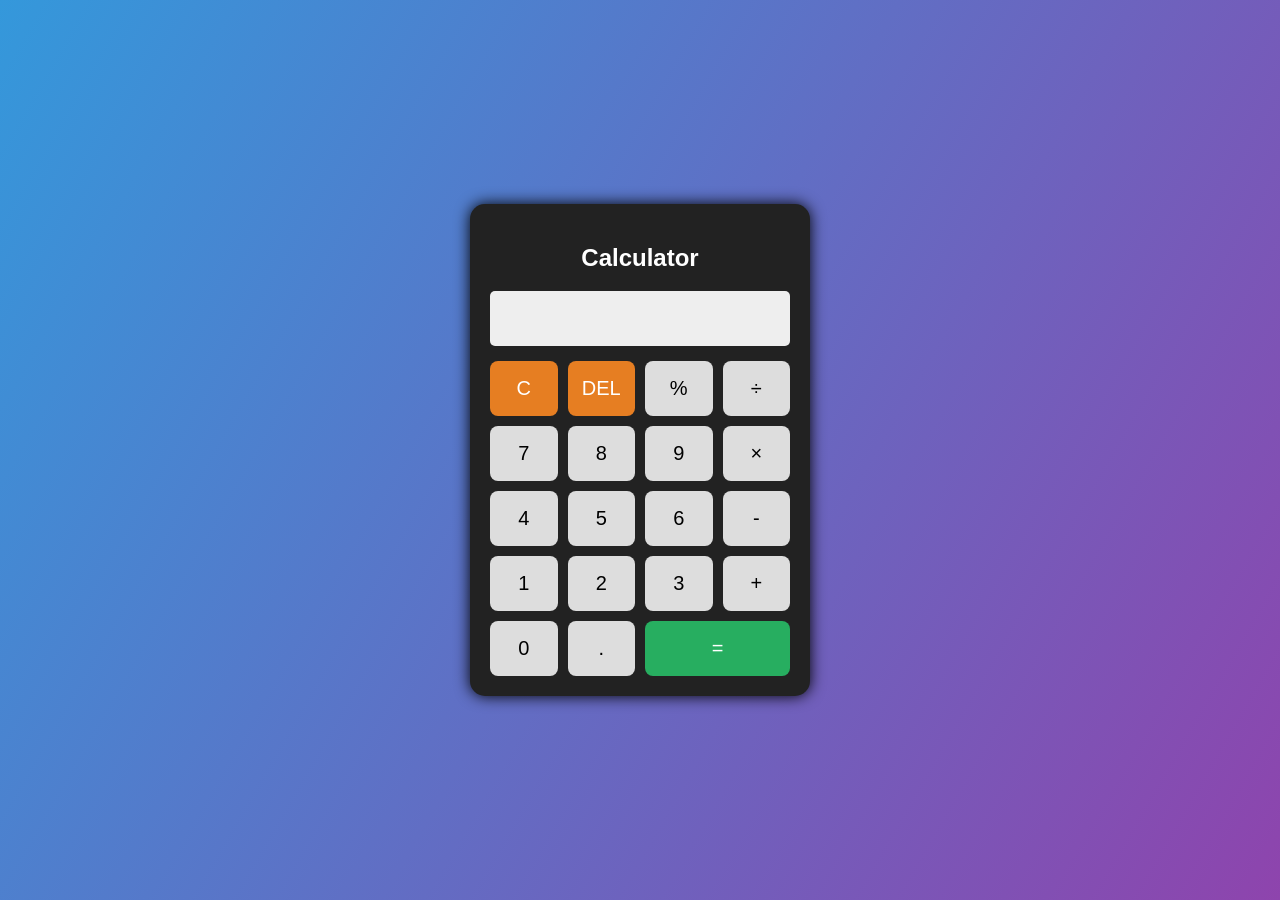
<file: Design and Develop a Simple Calculator/index.html>
<!DOCTYPE html>
<html>
<head>
    <title>Simple Calculator</title>
    <link rel="stylesheet" href="style.css">
</head>

<body>

<div class="calculator">

    <h2>Calculator</h2>

    <!-- Display Screen -->
    <input type="text" id="display" readonly>

    <!-- Calculator Buttons -->
    <div class="buttons">

        <button onclick="clearDisplay()" class="special">C</button>
        <button onclick="deleteNumber()" class="special">DEL</button>
        <button onclick="appendValue('%')">%</button>
        <button onclick="appendValue('/')">÷</button>

        <button onclick="appendValue('7')">7</button>
        <button onclick="appendValue('8')">8</button>
        <button onclick="appendValue('9')">9</button>
        <button onclick="appendValue('*')">×</button>

        <button onclick="appendValue('4')">4</button>
        <button onclick="appendValue('5')">5</button>
        <button onclick="appendValue('6')">6</button>
        <button onclick="appendValue('-')">-</button>

        <button onclick="appendValue('1')">1</button>
        <button onclick="appendValue('2')">2</button>
        <button onclick="appendValue('3')">3</button>
        <button onclick="appendValue('+')">+</button>

        <button onclick="appendValue('0')">0</button>
        <button onclick="appendValue('.')">.</button>
        <button onclick="calculate()" class="equal">=</button>

    </div>

</div>


<script>

// Get Display Element

let display = document.getElementById("display");


// Insert Number and Operator

function appendValue(value) {

    display.value += value;

}


// Clear All Values

function clearDisplay() {

    display.value = "";

}


// Delete Last Character

function deleteNumber() {

    display.value = display.value.slice(0, -1);

}


// Calculate Result

function calculate() {

    try {

        if (display.value === "") {
            return;
        }

        // Check Valid Expression
        if (!/^[0-9+\-*/%.()\s]+$/.test(display.value)) {
            display.value = "Error";
            return;
        }

        let result = Function(
            '"use strict"; return (' + display.value + ')'
        )();

        if (!Number.isFinite(result)) {
            display.value = "Error";
        }
        else {
            display.value = result;
        }

    }

    catch(error) {

        display.value = "Error";

    }

}

</script>

</body>
</html>
</file>
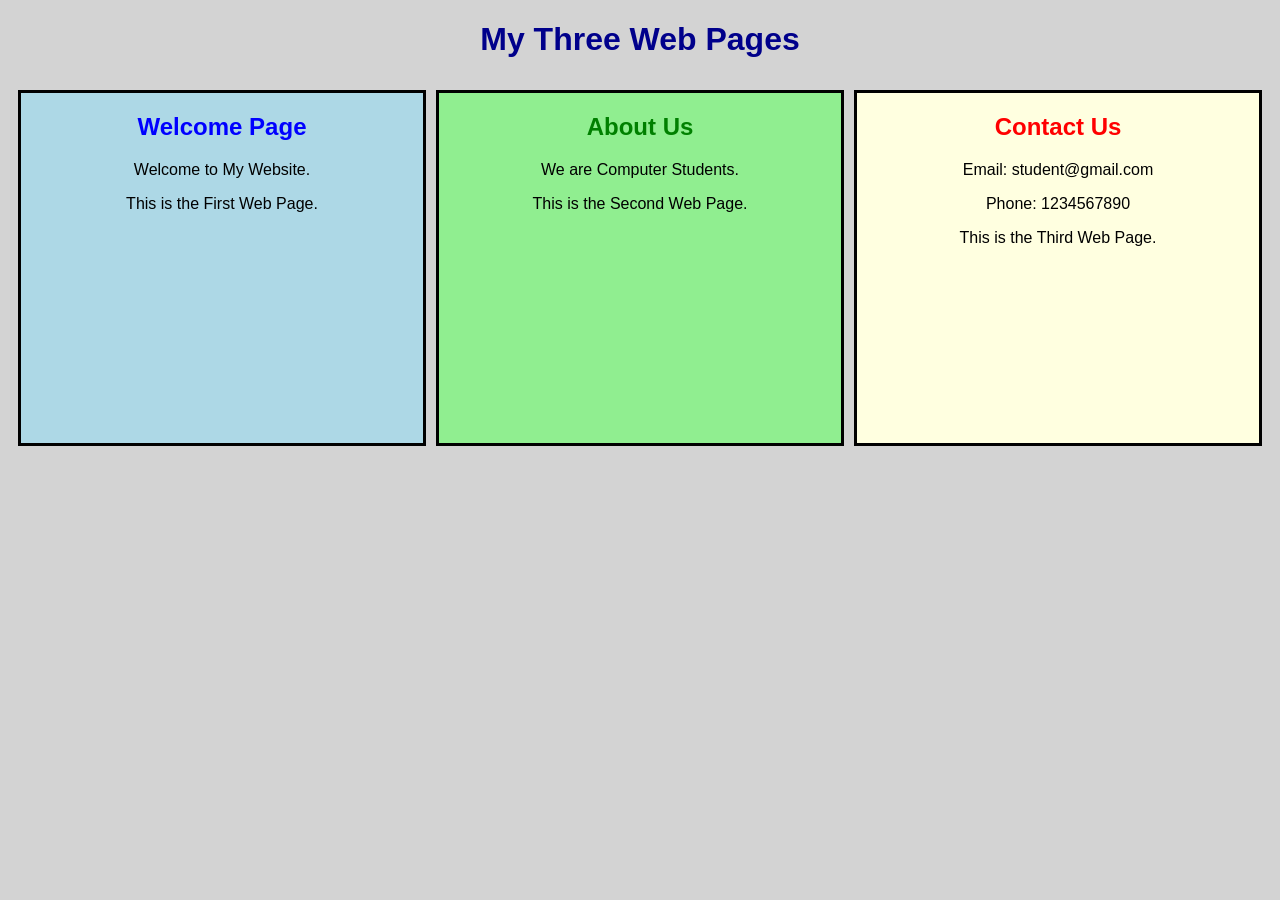
<file: Display 3 Web Pages in a Web Page Using Iframe/index.html>
<!DOCTYPE html>
<html>
<head>
    <title>Three Web Pages</title>
    <style>
        body {
            font-family: Arial;
            text-align: center;
            background-color: lightgray;
        }

        h1 {
            color: darkblue;
        }

        .container {
            display: flex;
            gap: 10px;
            padding: 10px;
        }

        iframe {
            width: 33.33%;
            height: 350px;
            border: 3px solid black;
            background-color: white;
        }
    </style>
</head>
<body>

    <h1>My Three Web Pages</h1>

    <div class="container">

        <iframe src="page1.html"></iframe>

        <iframe src="page2.html"></iframe>

        <iframe src="page3.html"></iframe>

    </div>

</body>
</html>
</file>
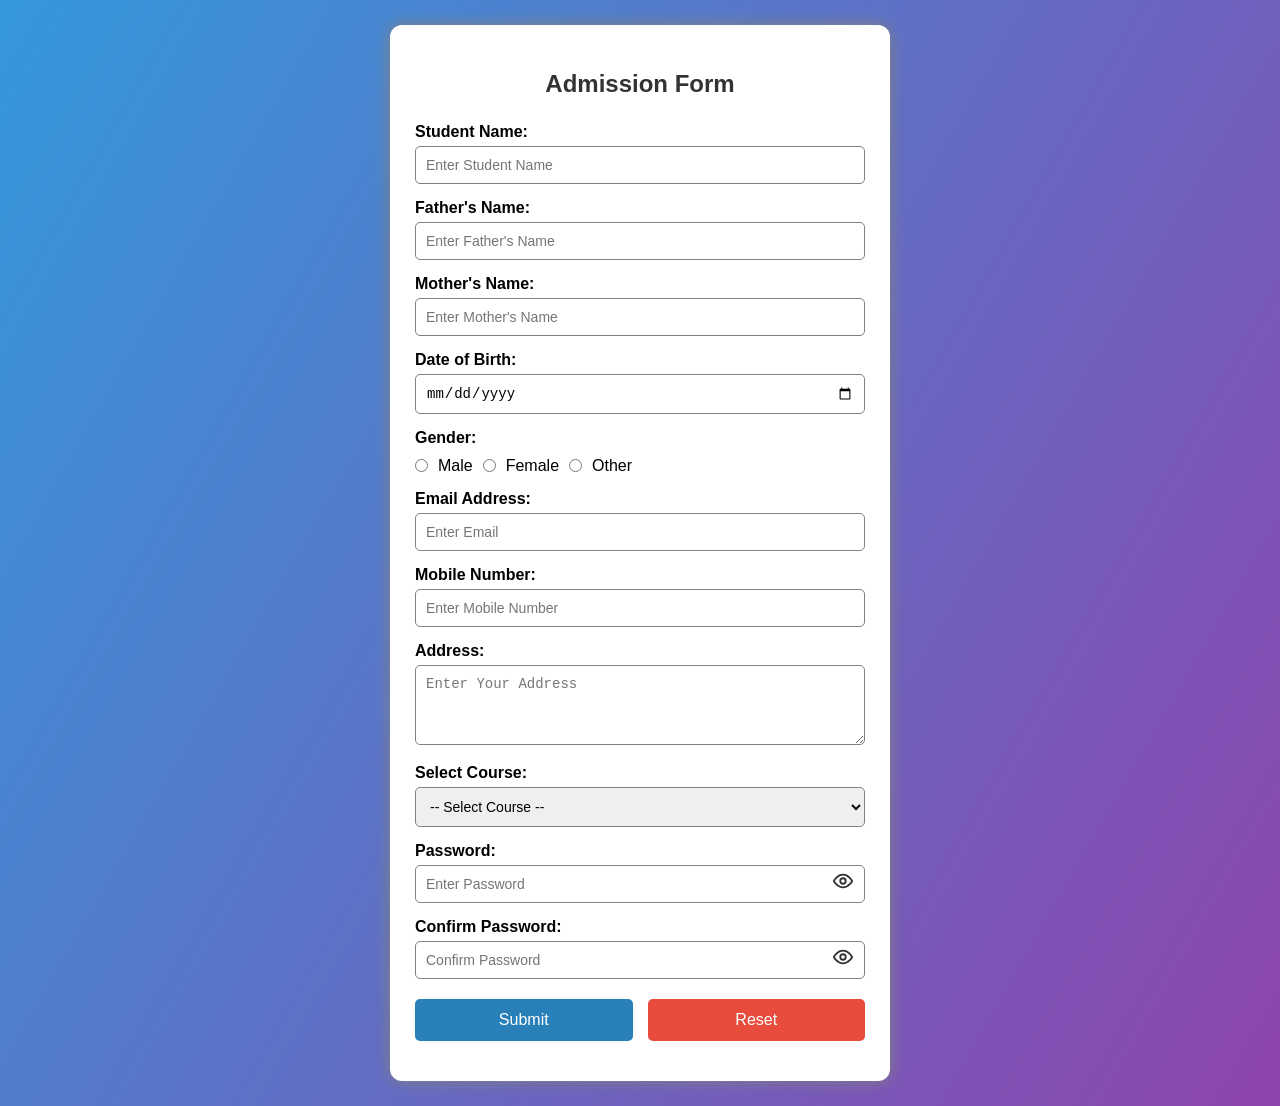
<file: Interactive Admission Form/index.html>
<!DOCTYPE html>
<html>
<head>
    <title>Interactive Admission Form</title>
    <link rel="stylesheet" href="style.css">
</head>

<body>

<div class="container">

    <h2>Admission Form</h2>

    <form id="admissionForm">

        <label>Student Name:</label>
        <input type="text" id="name" placeholder="Enter Student Name">

        <label>Father's Name:</label>
        <input type="text" id="father" placeholder="Enter Father's Name">

        <label>Mother's Name:</label>
        <input type="text" id="mother" placeholder="Enter Mother's Name">

        <label>Date of Birth:</label>
        <input type="date" id="dob">

        <label>Gender:</label>

        <div class="gender">
            <input type="radio" name="gender" value="Male"> Male
            <input type="radio" name="gender" value="Female"> Female
            <input type="radio" name="gender" value="Other"> Other
        </div>

        <label>Email Address:</label>
        <input type="text" id="email" placeholder="Enter Email">

        <label>Mobile Number:</label>
        <input type="text" id="mobile" placeholder="Enter Mobile Number">

        <label>Address:</label>
        <textarea id="address" placeholder="Enter Your Address"></textarea>

        <label>Select Course:</label>
        <select id="course">
            <option value="">-- Select Course --</option>
            <option value="Computer Science">Computer Science</option>
            <option value="Computer Application">Computer Application</option>
            <option value="Web Development">Web Development</option>
            <option value="Python Programming">Python Programming</option>
        </select>

        <label>Password:</label>

        <div class="password-box">
            <input type="password" id="password"
            placeholder="Enter Password">

            <button type="button" onclick="togglePassword('password',this)" class="eye-btn">
                <svg viewBox="0 0 24 24" class="eye-icon">
                    <path d="M2 12s3.5-7 10-7 10 7 10 7-3.5 7-10 7-10-7-10-7z"/>
                    <circle cx="12" cy="12" r="3"/>
                </svg>
            </button>
        </div>

        <label>Confirm Password:</label>

        <div class="password-box">
            <input type="password" id="confirmPassword"
            placeholder="Confirm Password">

            <button type="button" onclick="togglePassword('confirmPassword',this)" class="eye-btn">
                <svg viewBox="0 0 24 24" class="eye-icon">
                    <path d="M2 12s3.5-7 10-7 10 7 10 7-3.5 7-10 7-10-7-10-7z"/>
                    <circle cx="12" cy="12" r="3"/>
                </svg>
            </button>
        </div>

        <div class="buttons">
            <button type="submit">Submit</button>
            <button type="reset" class="reset">Reset</button>
        </div>

        <p id="result"></p>

    </form>

</div>


<script>

// Show and Hide Password

function togglePassword(id, button) {

    let password = document.getElementById(id);

    let icon = button.querySelector("svg");

    if (password.type === "password") {

        password.type = "text";

        icon.innerHTML = `
        <path d="M3 3l18 18"/>
        <path d="M10.6 10.6a2 2 0 002.8 2.8"/>
        <path d="M9.9 5.2A11 11 0 0112 5c6.5 0 10 7 10 7s-1 2-3.2 4.1"/>
        <path d="M6.2 6.2C3.5 8 2 12 2 12s3.5 7 10 7c1.5 0 2.8-.3 4-.9"/>
        `;

    } else {

        password.type = "password";

        icon.innerHTML = `
        <path d="M2 12s3.5-7 10-7 10 7 10 7-3.5 7-10 7-10-7-10-7z"/>
        <circle cx="12" cy="12" r="3"/>
        `;

    }

}


// Admission Form Validation

document.getElementById("admissionForm").addEventListener("submit",

function(event) {

    event.preventDefault();

    let name = document.getElementById("name").value.trim();
    let father = document.getElementById("father").value.trim();
    let mother = document.getElementById("mother").value.trim();
    let dob = document.getElementById("dob").value;
    let email = document.getElementById("email").value.trim();
    let mobile = document.getElementById("mobile").value.trim();
    let address = document.getElementById("address").value.trim();
    let course = document.getElementById("course").value;
    let password = document.getElementById("password").value;
    let confirmPassword = document.getElementById("confirmPassword").value;

    let result = document.getElementById("result");


    // Name Validation

    let namePattern = /^[a-zA-Z ]{3,}$/;

    if (!namePattern.test(name)) {
        result.innerHTML = "Please Enter a Valid Student Name!";
        return;
    }


    // Father's Name Validation

    if (!namePattern.test(father)) {
        result.innerHTML = "Please Enter a Valid Father's Name!";
        return;
    }


    // Mother's Name Validation

    if (!namePattern.test(mother)) {
        result.innerHTML = "Please Enter a Valid Mother's Name!";
        return;
    }


    // Date of Birth Validation

    if (dob === "" || new Date(dob) >= new Date()) {
        result.innerHTML = "Please Select a Valid Date of Birth!";
        return;
    }


    // Gender Validation

    let gender = document.querySelector('input[name="gender"]:checked');

    if (!gender) {
        result.innerHTML = "Please Select Your Gender!";
        return;
    }


    // Email Validation

    let emailPattern = /^[a-zA-Z0-9._%+-]+@[a-zA-Z0-9.-]+\.[a-zA-Z]{2,}$/;

    if (!emailPattern.test(email)) {
        result.innerHTML = "Invalid Email Address!";
        return;
    }


    // Mobile Number Validation

    let mobilePattern = /^[6-9][0-9]{9}$/;

    if (!mobilePattern.test(mobile)) {
        result.innerHTML = "Enter a Valid 10 Digit Mobile Number!";
        return;
    }


    // Address Validation

    if (address.length < 10) {
        result.innerHTML = "Please Enter a Complete Address!";
        return;
    }


    // Course Validation

    if (course === "") {
        result.innerHTML = "Please Select a Course!";
        return;
    }


    // Password Validation

    let passwordPattern =
    /^(?=.*[a-z])(?=.*[A-Z])(?=.*[0-9])(?=.*[!@#$%^&*]).{8,}$/;

    if (!passwordPattern.test(password)) {
        result.innerHTML =
        "Password must contain 8 characters, uppercase, lowercase, number and special character!";
        return;
    }


    // Confirm Password Validation

    if (password !== confirmPassword) {
        result.innerHTML = "Password and Confirm Password do not match!";
        return;
    }


    // Successful Submission

    result.style.color = "green";

    result.innerHTML =
    "Admission Form Submitted Successfully!";


    // Display Student Details

    alert(
        "Admission Successful!\n\n" +
        "Student Name: " + name +
        "\nEmail: " + email +
        "\nMobile: " + mobile +
        "\nCourse: " + course
    );

});


// Reset Message

document.getElementById("admissionForm").addEventListener("reset",
function() {

    document.getElementById("result").innerHTML = "";
    document.getElementById("result").style.color = "red";

});

</script>

</body>
</html>
</file>
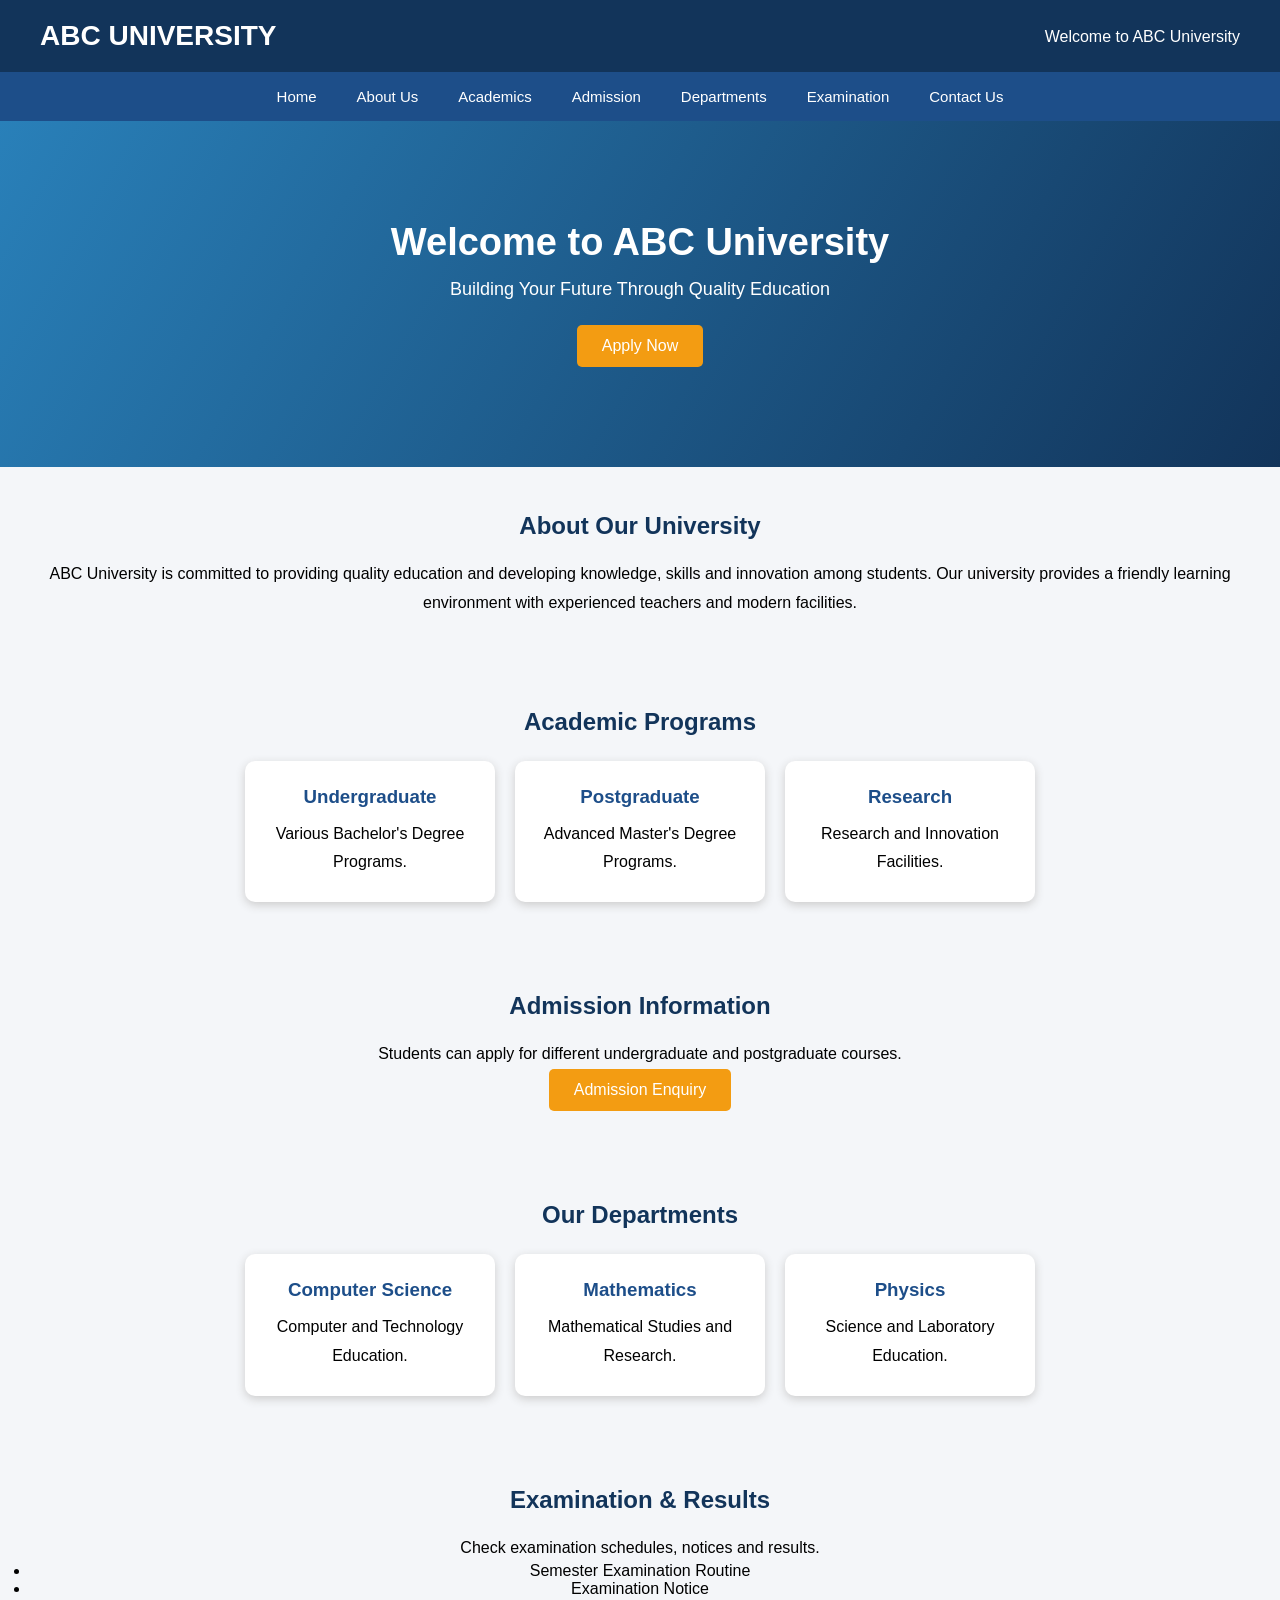
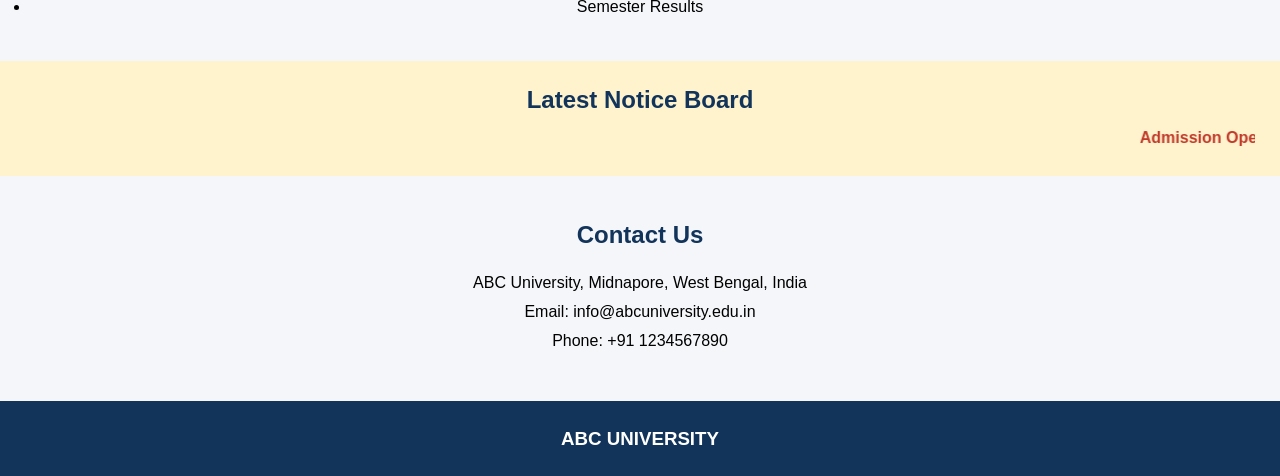
<file: University Website with Top Navigation Dropdown Menu/index.html>
<!DOCTYPE html>
<html>
<head>
    <title>University Website</title>
    <link rel="stylesheet" href="style.css">
</head>

<body>

<!-- University Header -->

<header>

    <div class="logo">
        <h1>ABC UNIVERSITY</h1>
        
    </div>

    <div class="header-info">
        <p>Welcome to ABC University</p>
        
    </div>

</header>


<!-- Navigation Menu -->

<nav>

    <ul class="menu">

        <li><a href="#home">Home</a></li>

        <li class="dropdown">
            <a href="#about">About Us</a>

            <ul class="submenu">
                <li><a href="#about">University Profile</a></li>
                <li><a href="#about">History</a></li>
                <li><a href="#about">Vision & Mission</a></li>
                <li><a href="#about">Administration</a></li>
            </ul>

        </li>


        <li class="dropdown">
            <a href="#academics">Academics</a>

            <ul class="submenu">
                <li><a href="#academics">Undergraduate</a></li>
                <li><a href="#academics">Postgraduate</a></li>
                <li><a href="#academics">Research</a></li>
                <li><a href="#academics">Academic Calendar</a></li>
            </ul>

        </li>


        <li class="dropdown">
            <a href="#admission">Admission</a>

            <ul class="submenu">
                <li><a href="#admission">Admission Process</a></li>
                <li><a href="#admission">Eligibility</a></li>
                <li><a href="#admission">Online Application</a></li>
                <li><a href="#admission">Scholarship</a></li>
            </ul>

        </li>


        <li class="dropdown">
            <a href="#departments">Departments</a>

            <ul class="submenu">
                <li><a href="#departments">Computer Science</a></li>
                <li><a href="#departments">Mathematics</a></li>
                <li><a href="#departments">Physics</a></li>
                <li><a href="#departments">Chemistry</a></li>
                <li><a href="#departments">English</a></li>
            </ul>

        </li>


        <li class="dropdown">
            <a href="#examination">Examination</a>

            <ul class="submenu">
                <li><a href="#examination">Exam Routine</a></li>
                <li><a href="#examination">Results</a></li>
                <li><a href="#examination">Notice</a></li>
            </ul>

        </li>


        <li><a href="#contact">Contact Us</a></li>

    </ul>

</nav>


<!-- Home Section -->

<section id="home" class="banner">

    <h1>Welcome to ABC University</h1>

    <p>Building Your Future Through Quality Education</p>

    <a href="#admission" class="btn">Apply Now</a>

</section>


<!-- About Section -->

<section id="about" class="content">

    <h2>About Our University</h2>

    <p>
        ABC University is committed to providing quality education
        and developing knowledge, skills and innovation among students.
        Our university provides a friendly learning environment
        with experienced teachers and modern facilities.
    </p>

</section>


<!-- Academics Section -->

<section id="academics" class="content">

    <h2>Academic Programs</h2>

    <div class="cards">

        <div class="card">
            <h3>Undergraduate</h3>
            <p>Various Bachelor's Degree Programs.</p>
        </div>

        <div class="card">
            <h3>Postgraduate</h3>
            <p>Advanced Master's Degree Programs.</p>
        </div>

        <div class="card">
            <h3>Research</h3>
            <p>Research and Innovation Facilities.</p>
        </div>

    </div>

</section>


<!-- Admission Section -->

<section id="admission" class="content">

    <h2>Admission Information</h2>

    <p>
        Students can apply for different undergraduate
        and postgraduate courses.
    </p>

    <a href="#contact" class="btn">Admission Enquiry</a>

</section>


<!-- Departments Section -->

<section id="departments" class="content">

    <h2>Our Departments</h2>

    <div class="cards">

        <div class="card">
            <h3>Computer Science</h3>
            <p>Computer and Technology Education.</p>
        </div>

        <div class="card">
            <h3>Mathematics</h3>
            <p>Mathematical Studies and Research.</p>
        </div>

        <div class="card">
            <h3>Physics</h3>
            <p>Science and Laboratory Education.</p>
        </div>

    </div>

</section>


<!-- Examination Section -->

<section id="examination" class="content">

    <h2>Examination & Results</h2>

    <p>Check examination schedules, notices and results.</p>

    <ul>
        <li>Semester Examination Routine</li>
        <li>Examination Notice</li>
        <li>Semester Results</li>
    </ul>

</section>


<!-- Notice Board -->

<section class="notice">

    <h2>Latest Notice Board</h2>

    <marquee direction="left">
        Admission Open | Examination Notice | Scholarship
        Application | Semester Registration
    </marquee>

</section>


<!-- Contact Section -->

<section id="contact" class="content">

    <h2>Contact Us</h2>

    <p>ABC University, Midnapore, West Bengal, India</p>

    <p>Email: info@abcuniversity.edu.in</p>

    <p>Phone: +91 1234567890</p>

</section>


<!-- Footer -->

<footer>

    <h3>ABC UNIVERSITY</h3>

</footer>


<script>

// Dropdown Menu Click Support for Mobile

let dropdowns = document.querySelectorAll(".dropdown");

dropdowns.forEach(function(item) {

    item.addEventListener("click", function(event) {

        if (window.innerWidth <= 768) {

            event.stopPropagation();

            let submenu = this.querySelector(".submenu");

            submenu.classList.toggle("show");

        }

    });

});

</script>

</body>
</html>
</file>
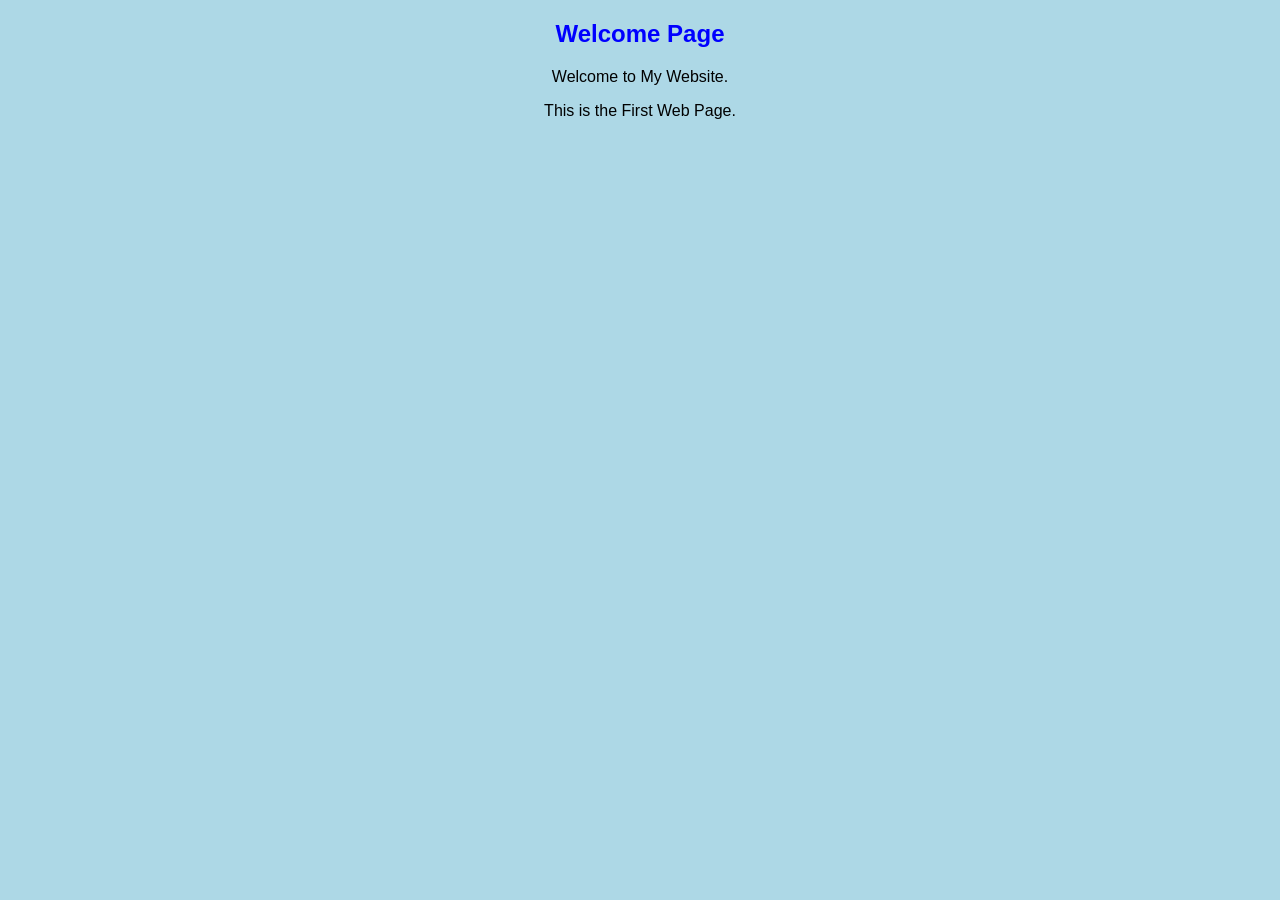
<file: Display 3 Web Pages in a Web Page Using Iframe/page1.html>
<!DOCTYPE html>
<html>
<head>
    <title>Page One</title>
    <style>
        body {
            background-color: lightblue;
            text-align: center;
            font-family: Arial;
        }
        h2 {
            color: blue;
        }
    </style>
</head>
<body>

    <h2>Welcome Page</h2>

    <p>Welcome to My Website.</p>

    <p>This is the First Web Page.</p>

</body>
</html>
</file>
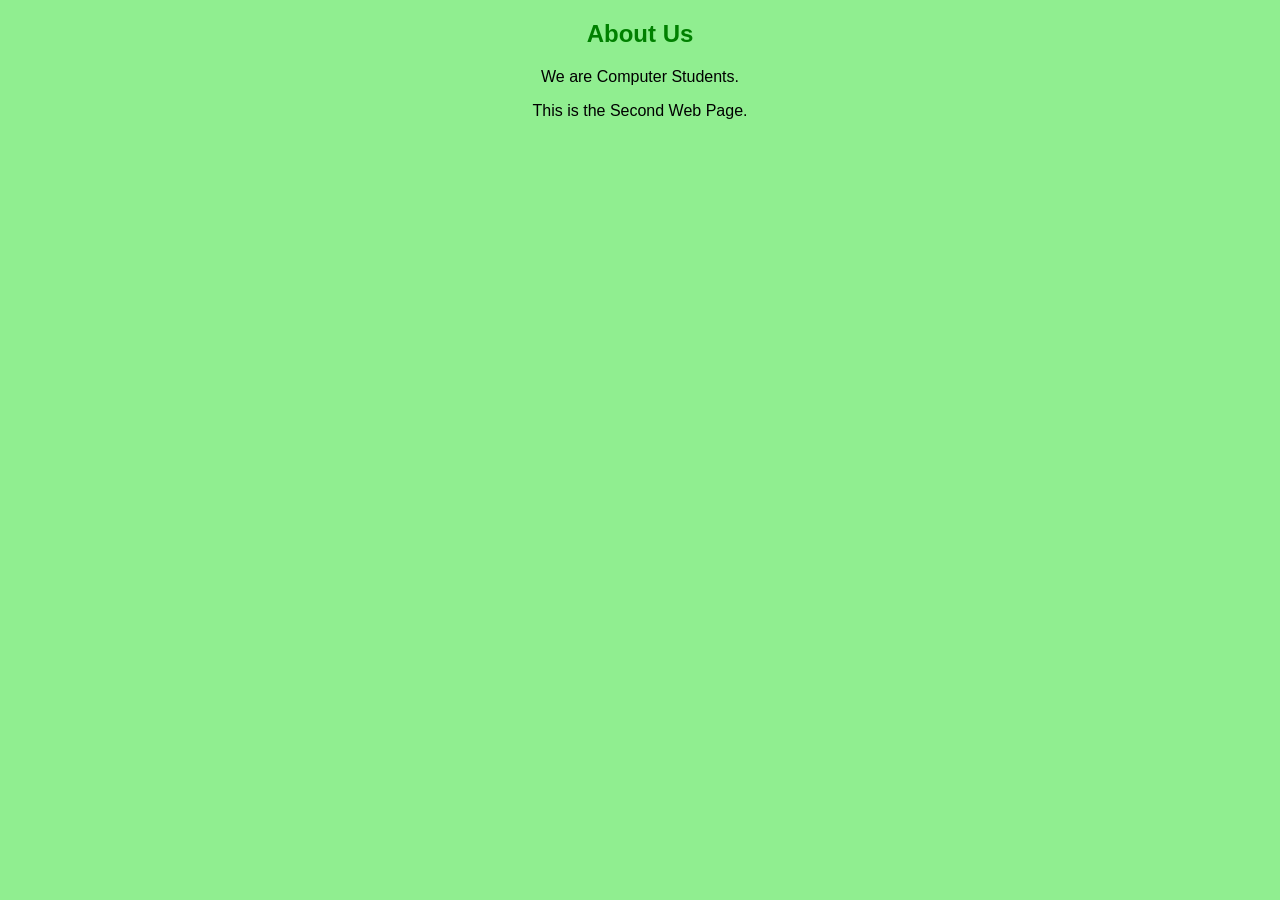
<file: Display 3 Web Pages in a Web Page Using Iframe/page2.html>
<!DOCTYPE html>
<html>
<head>
    <title>Page Two</title>
    <style>
        body {
            background-color: lightgreen;
            text-align: center;
            font-family: Arial;
        }
        h2 {
            color: green;
        }
    </style>
</head>
<body>

    <h2>About Us</h2>

    <p>We are Computer Students.</p>

    <p>This is the Second Web Page.</p>

</body>
</html>
</file>
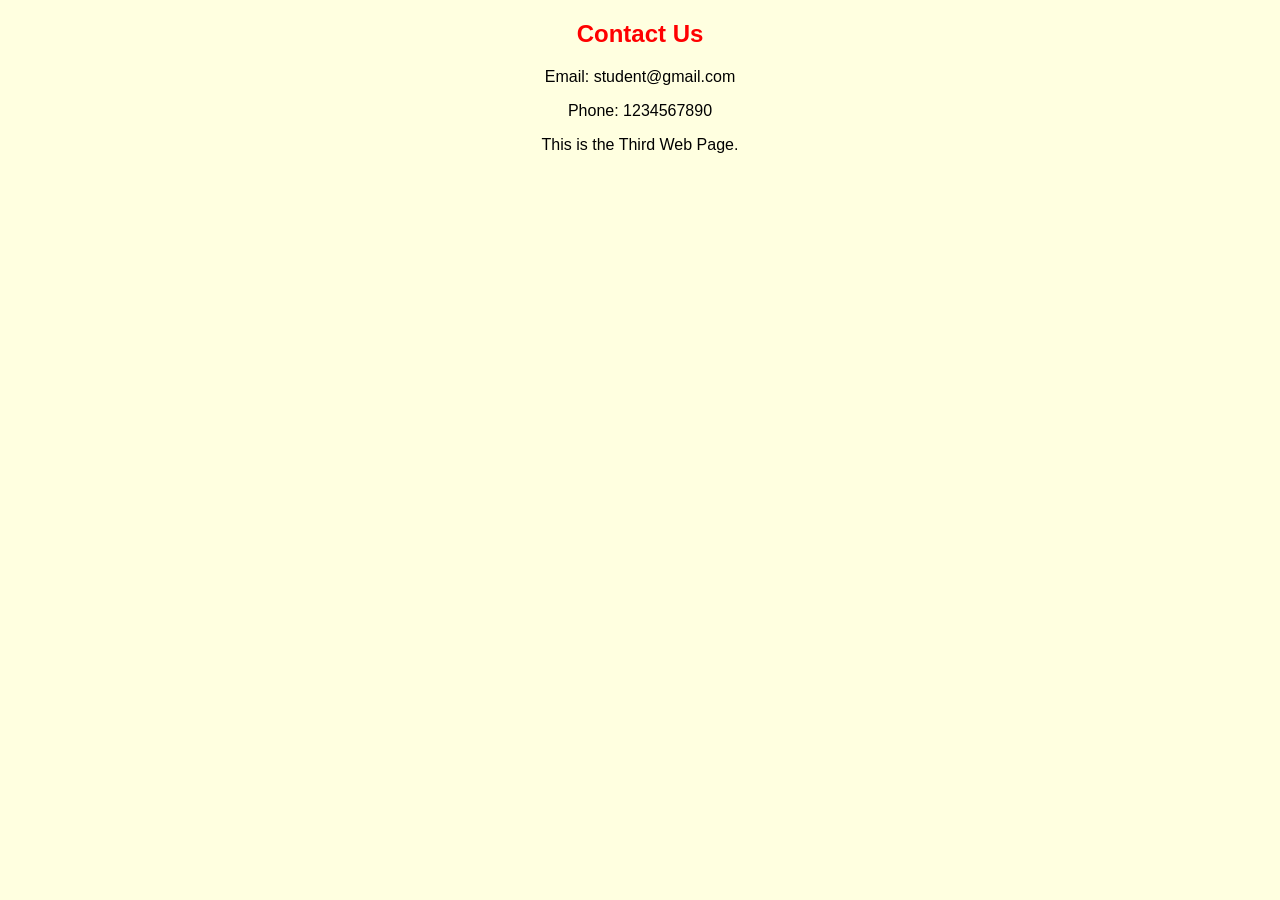
<file: Display 3 Web Pages in a Web Page Using Iframe/page3.html>
<!DOCTYPE html>
<html>
<head>
    <title>Page Three</title>
    <style>
        body {
            background-color: lightyellow;
            text-align: center;
            font-family: Arial;
        }
        h2 {
            color: red;
        }
    </style>
</head>
<body>

    <h2>Contact Us</h2>

    <p>Email: student@gmail.com</p>

    <p>Phone: 1234567890</p>

    <p>This is the Third Web Page.</p>

</body>
</html>
</file>
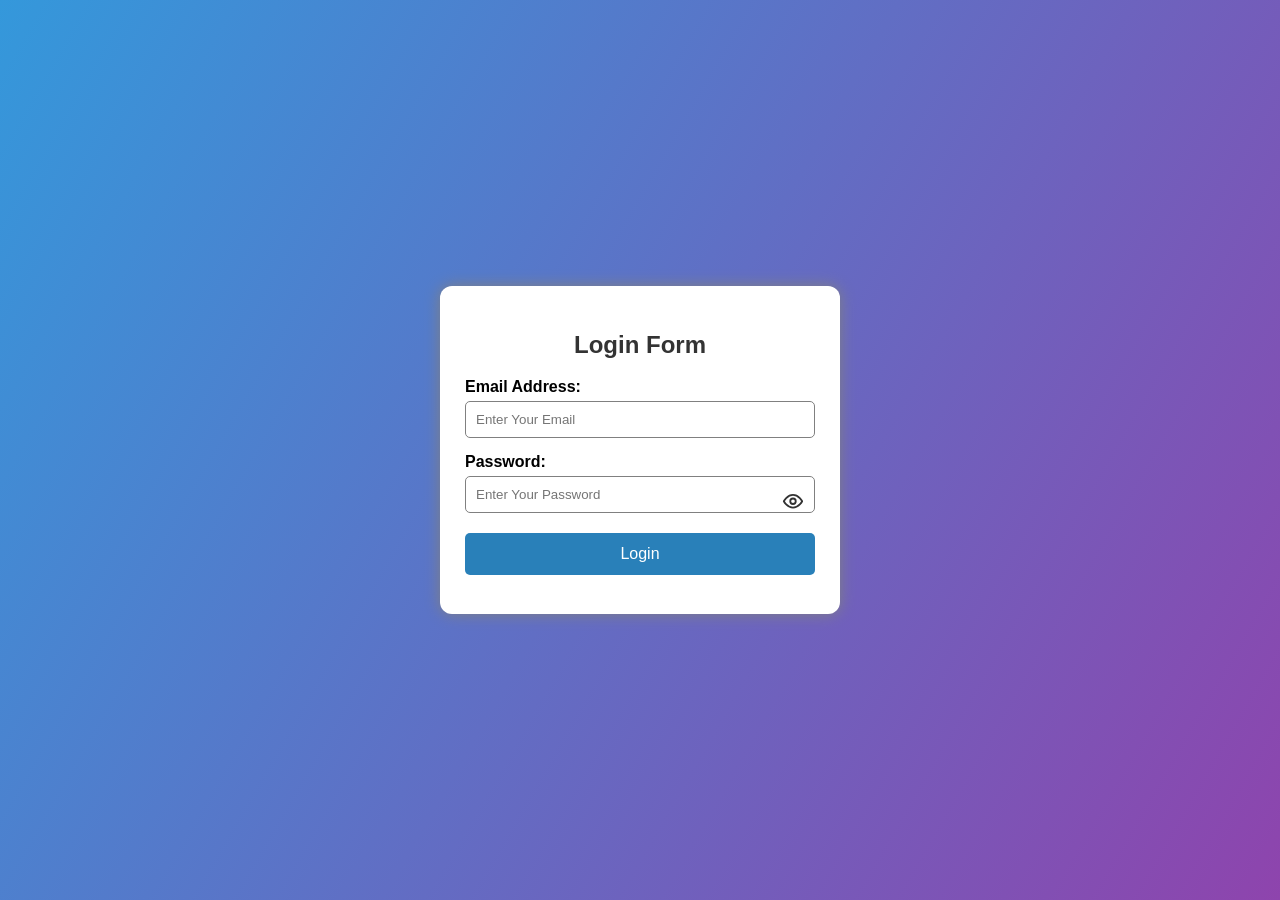
<file: Web Page for Email and Password Validation/login.html>
<!DOCTYPE html>
<html>
<head>
    <title>Email Validation Login</title>
    <link rel="stylesheet" href="style.css">
</head>

<body>

<div class="container">

    <h2>Login Form</h2>

    <form id="loginForm">

        <label>Email Address:</label>

        <input type="text" id="email"
        placeholder="Enter Your Email" required>

        <label>Password:</label>

        <div class="password-box">

            <input type="password" id="password"
            placeholder="Enter Your Password" required>

            <button type="button" id="togglePassword"
            class="eye-btn" onclick="showPassword()">

                <svg id="eyeIcon" viewBox="0 0 24 24">
                    <path d="M2 12s3.5-7 10-7 10 7 10 7-3.5 7-10 7-10-7-10-7z"/>
                    <circle cx="12" cy="12" r="3"/>
                </svg>

            </button>

        </div>

        <button type="submit">Login</button>

        <p id="result"></p>

    </form>

</div>


<script>

// Show and Hide Password

function showPassword() {

    let password = document.getElementById("password");
    let eyeIcon = document.getElementById("eyeIcon");

    if (password.type === "password") {

        password.type = "text";

        eyeIcon.innerHTML = `
        <path d="M3 3l18 18"/>
        <path d="M10.6 10.6a2 2 0 002.8 2.8"/>
        <path d="M9.9 5.2A11 11 0 0112 5c6.5 0 10 7 10 7a15 15 0 01-3.2 4.1"/>
        <path d="M6.2 6.2C3.5 8 2 12 2 12s3.5 7 10 7c1.5 0 2.8-.3 4-.9"/>
        `;

    } else {

        password.type = "password";

        eyeIcon.innerHTML = `
        <path d="M2 12s3.5-7 10-7 10 7 10 7-3.5 7-10 7-10-7-10-7z"/>
        <circle cx="12" cy="12" r="3"/>
        `;

    }

}


// Email and Password Validation

document.getElementById("loginForm").addEventListener("submit",

function(event) {

    event.preventDefault();

    let email = document.getElementById("email").value.trim();

    let password = document.getElementById("password").value;

    let result = document.getElementById("result");


    // Email Split

    let emailParts = email.split("@");

    if (emailParts.length !== 2) {

        result.innerHTML = "Invalid Email Format!";
        return;

    }


    // Username Validation

    let username = emailParts[0];

    let usernamePattern = /^[a-zA-Z0-9._%+-]+$/;

    if (username.length === 0 ||
        !usernamePattern.test(username)) {

        result.innerHTML = "Invalid Username Part!";
        return;

    }


    // Domain Validation

    let domain = emailParts[1];

    let domainPattern =
    /^[a-zA-Z0-9]+([.-][a-zA-Z0-9]+)*\.[a-zA-Z]{2,}$/;

    if (!domainPattern.test(domain)) {

        result.innerHTML = "Invalid Domain Name Part!";
        return;

    }


    // Strong Password Validation

    let passwordPattern =
    /^(?=.*[a-z])(?=.*[A-Z])(?=.*[0-9])(?=.*[!@#$%^&*]).{8,}$/;

    if (!passwordPattern.test(password)) {

        result.innerHTML =
        "Weak Password! Use Uppercase, Lowercase, Number, Special Character and minimum 8 characters.";

        return;

    }


    // Successful Login

    sessionStorage.setItem("email", email);

    window.location.href = "welcome.html";

});

</script>

</body>
</html>
</file>
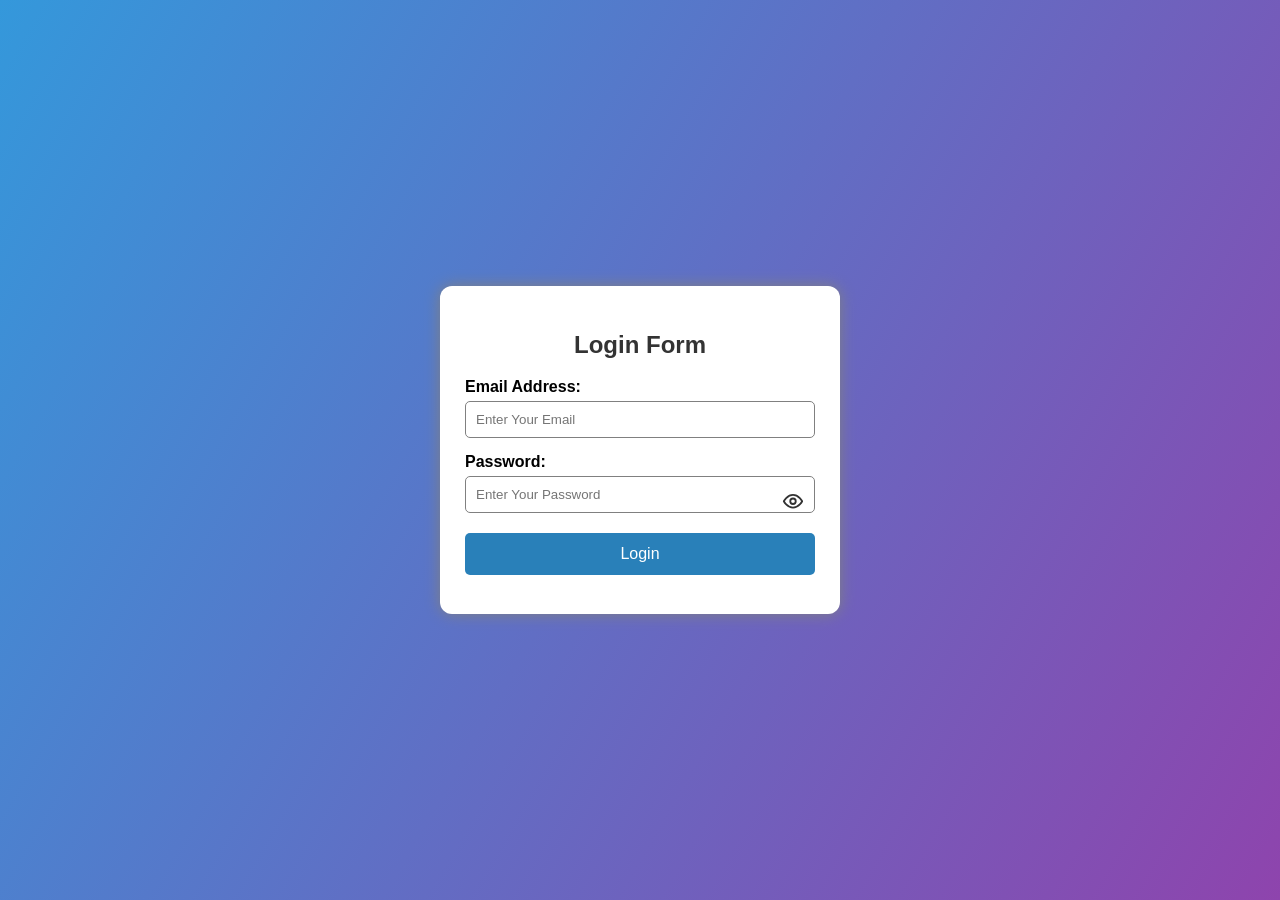
<file: Web Page for Email and Password Validation/welcome.html>
<!DOCTYPE html>
<html>

<head>

    <title>Welcome Page</title>

    <link rel="stylesheet" href="style.css">

</head>

<body>

<div class="container">

    <h2>Login Successful!</h2>

    <h3>Welcome to Our Website</h3>

    <p id="email"></p>

    <button onclick="logout()">Logout</button>

</div>


<script>

// Get Email from Session Storage

let email = sessionStorage.getItem("email");


// Check Login Session

if (!email) {

    window.location.replace("login.html");

}

else {

    document.getElementById("email").textContent =
    "Your Email: " + email;

}


// Logout Function

function logout() {

    // Clear All Session Data

    sessionStorage.clear();

    // Redirect to Index Page

    window.location.replace("login.html");

}

</script>

</body>

</html>
</file>
<file: Design and Develop a Simple Calculator/style.css>
body {

    font-family: Arial, sans-serif;

    background: linear-gradient(120deg, #3498db, #8e44ad);

    display: flex;

    justify-content: center;

    align-items: center;

    min-height: 100vh;

    margin: 0;

}


.calculator {

    background: #222;

    width: 300px;

    padding: 20px;

    border-radius: 15px;

    box-shadow: 0 0 15px black;

}


h2 {

    color: white;

    text-align: center;

}


#display {

    width: 100%;

    height: 55px;

    font-size: 25px;

    text-align: right;

    padding: 10px;

    box-sizing: border-box;

    margin-bottom: 15px;

    border: none;

    border-radius: 5px;

    background: #eee;

}


.buttons {

    display: grid;

    grid-template-columns: repeat(4, 1fr);

    gap: 10px;

}


button {

    height: 55px;

    font-size: 20px;

    border: none;

    border-radius: 8px;

    cursor: pointer;

    background: #ddd;

}


button:hover {

    background: #bbb;

}


.special {

    background: #e67e22;

    color: white;

}


.special:hover {

    background: #ca6f1e;

}


.equal {

    background: #27ae60;

    color: white;

    grid-column: span 2;

}


.equal:hover {

    background: #1e8449;

}
</file>
<file: Interactive Admission Form/style.css>
body {

    font-family: Arial, sans-serif;

    background: linear-gradient(120deg, #3498db, #8e44ad);

    display: flex;

    justify-content: center;

    align-items: center;

    min-height: 100vh;

    margin: 0;

    padding: 25px 0;

}


.container {

    background: white;

    width: 450px;

    padding: 25px;

    border-radius: 12px;

    box-shadow: 0 0 15px gray;

}


h2 {

    text-align: center;

    color: #333;

    margin-bottom: 25px;

}


label {

    display: block;

    margin-top: 15px;

    font-weight: bold;

}


input, textarea, select {

    width: 100%;

    padding: 10px;

    margin-top: 5px;

    box-sizing: border-box;

    border: 1px solid gray;

    border-radius: 5px;

    font-size: 14px;

}


textarea {

    height: 80px;

    resize: vertical;

}


.gender {

    display: flex;

    align-items: center;

    gap: 10px;

    margin-top: 10px;

}


.gender input {

    width: auto;

    margin: 0;

}


.password-box {

    position: relative;

    display: flex;

    align-items: center;

}


.password-box input {

    padding-right: 45px;

}


.eye-btn {

    position: absolute;

    right: 5px;

    width: 35px;

    height: 35px;

    margin: 0;

    padding: 6px;

    background: transparent;

    border: none;

    cursor: pointer;

}


.eye-icon {

    width: 22px;

    height: 22px;

    fill: none;

    stroke: #333;

    stroke-width: 2;

    stroke-linecap: round;

    stroke-linejoin: round;

}


.buttons {

    display: flex;

    gap: 15px;

    margin-top: 20px;

}


.buttons button {

    width: 50%;

    padding: 12px;

    background: #2980b9;

    color: white;

    border: none;

    border-radius: 5px;

    cursor: pointer;

    font-size: 16px;

}


.buttons button:hover {

    background: #1a5276;

}


.buttons .reset {

    background: #e74c3c;

}


.buttons .reset:hover {

    background: #c0392b;

}


#result {

    text-align: center;

    color: red;

    font-size: 14px;

    font-weight: bold;

    margin-top: 15px;

}


@media (max-width: 500px) {

    .container {

        width: 85%;

    }

}
</file>
<file: University Website with Top Navigation Dropdown Menu/style.css>
* {
    margin: 0;
    padding: 0;
    box-sizing: border-box;
}

body {
    font-family: Arial, sans-serif;
    background: #f4f6f9;
}


/* Header */

header {
    background: #12345a;
    color: white;
    padding: 20px 40px;
    display: flex;
    justify-content: space-between;
    align-items: center;
}

.logo h1 {
    font-size: 28px;
}

.logo p {
    margin-top: 5px;
    color: #f1c40f;
}

.header-info {
    text-align: right;
    line-height: 25px;
}


/* Navigation Menu */

nav {
    background: #1d4e89;
}

.menu {
    display: flex;
    justify-content: center;
    list-style: none;
}

.menu li {
    position: relative;
}

.menu li a {
    display: block;
    padding: 16px 20px;
    color: white;
    text-decoration: none;
    font-size: 15px;
}

.menu li a:hover {
    background: #f39c12;
    color: black;
}


/* Dropdown Submenu */

.submenu {
    position: absolute;
    top: 100%;
    left: 0;
    background: #ffffff;
    width: 210px;
    list-style: none;
    display: none;
    z-index: 100;
    box-shadow: 0 5px 12px rgba(0,0,0,0.2);
}

.submenu li a {
    color: #222;
    padding: 12px 15px;
    border-bottom: 1px solid #ddd;
}

.submenu li a:hover {
    background: #1d4e89;
    color: white;
}


/* Show Dropdown on Hover */

.dropdown:hover > .submenu {
    display: block;
}


/* Banner */

.banner {
    background: linear-gradient(120deg, #2980b9, #12345a);
    color: white;
    text-align: center;
    padding: 100px 20px;
}

.banner h1 {
    font-size: 38px;
    margin-bottom: 15px;
}

.banner p {
    font-size: 18px;
    margin-bottom: 25px;
}

.btn {
    display: inline-block;
    background: #f39c12;
    color: white;
    padding: 12px 25px;
    text-decoration: none;
    border-radius: 5px;
}

.btn:hover {
    background: #d68910;
}


/* Content Sections */

.content {
    padding: 45px 30px;
    text-align: center;
}

.content h2 {
    color: #12345a;
    margin-bottom: 20px;
}

.content p {
    line-height: 1.8;
}


/* Cards */

.cards {
    display: flex;
    justify-content: center;
    gap: 20px;
    flex-wrap: wrap;
    margin-top: 25px;
}

.card {
    background: white;
    width: 250px;
    padding: 25px;
    border-radius: 10px;
    box-shadow: 0 3px 10px #ccc;
}

.card h3 {
    color: #1d4e89;
    margin-bottom: 12px;
}


/* Notice Board */

.notice {
    background: #fff3cd;
    padding: 25px;
    text-align: center;
}

.notice h2 {
    color: #12345a;
    margin-bottom: 15px;
}

marquee {
    color: #c0392b;
    font-weight: bold;
}


/* Footer */

footer {
    background: #12345a;
    color: white;
    text-align: center;
    padding: 25px;
    line-height: 25px;
}


/* Mobile Responsive */

@media (max-width: 768px) {

    header {
        flex-direction: column;
        text-align: center;
        gap: 15px;
    }

    .header-info {
        text-align: center;
    }

    .menu {
        flex-direction: column;
    }

    .menu li a {
        text-align: center;
    }

    .submenu {
        position: static;
        width: 100%;
        display: none;
        box-shadow: none;
    }

    .submenu.show {
        display: block;
    }

    .dropdown:hover > .submenu {
        display: none;
    }

    .banner h1 {
        font-size: 27px;
    }

}
</file>
<file: Web Page for Email and Password Validation/style.css>
body {

    font-family: Arial, sans-serif;

    background: linear-gradient(120deg, #3498db, #8e44ad);

    display: flex;

    justify-content: center;

    align-items: center;

    min-height: 100vh;

    margin: 0;

}

.container {

    background: white;

    width: 350px;

    padding: 25px;

    border-radius: 12px;

    box-shadow: 0 0 15px gray;

}

h2 {

    text-align: center;

    color: #333;

}

label {

    display: block;

    margin-top: 15px;

    font-weight: bold;

}

input {

    width: 100%;

    padding: 10px;

    margin-top: 5px;

    box-sizing: border-box;

    border: 1px solid gray;

    border-radius: 5px;

}

.password-box {

    position: relative;

    display: flex;

    align-items: center;

}

.password-box input {

    padding-right: 45px;

}

.eye-btn {

    position: absolute;

    right: 5px;

    top: 50%;

    transform: translateY(-25%);

    width: 35px;

    height: 35px;

    margin: 0;

    padding: 7px;

    background: transparent;

    border: none;

    cursor: pointer;

}

.eye-btn:hover {

    background: transparent;

}

.eye-btn svg {

    width: 22px;

    height: 22px;

    fill: none;

    stroke: #333;

    stroke-width: 2;

    stroke-linecap: round;

    stroke-linejoin: round;

}

button {

    width: 100%;

    padding: 12px;

    margin-top: 20px;

    background: #2980b9;

    color: white;

    border: none;

    border-radius: 5px;

    cursor: pointer;

    font-size: 16px;

}

button:hover {

    background: #1a5276;

}

#result {

    text-align: center;

    color: red;

    font-size: 14px;

}
</file>
